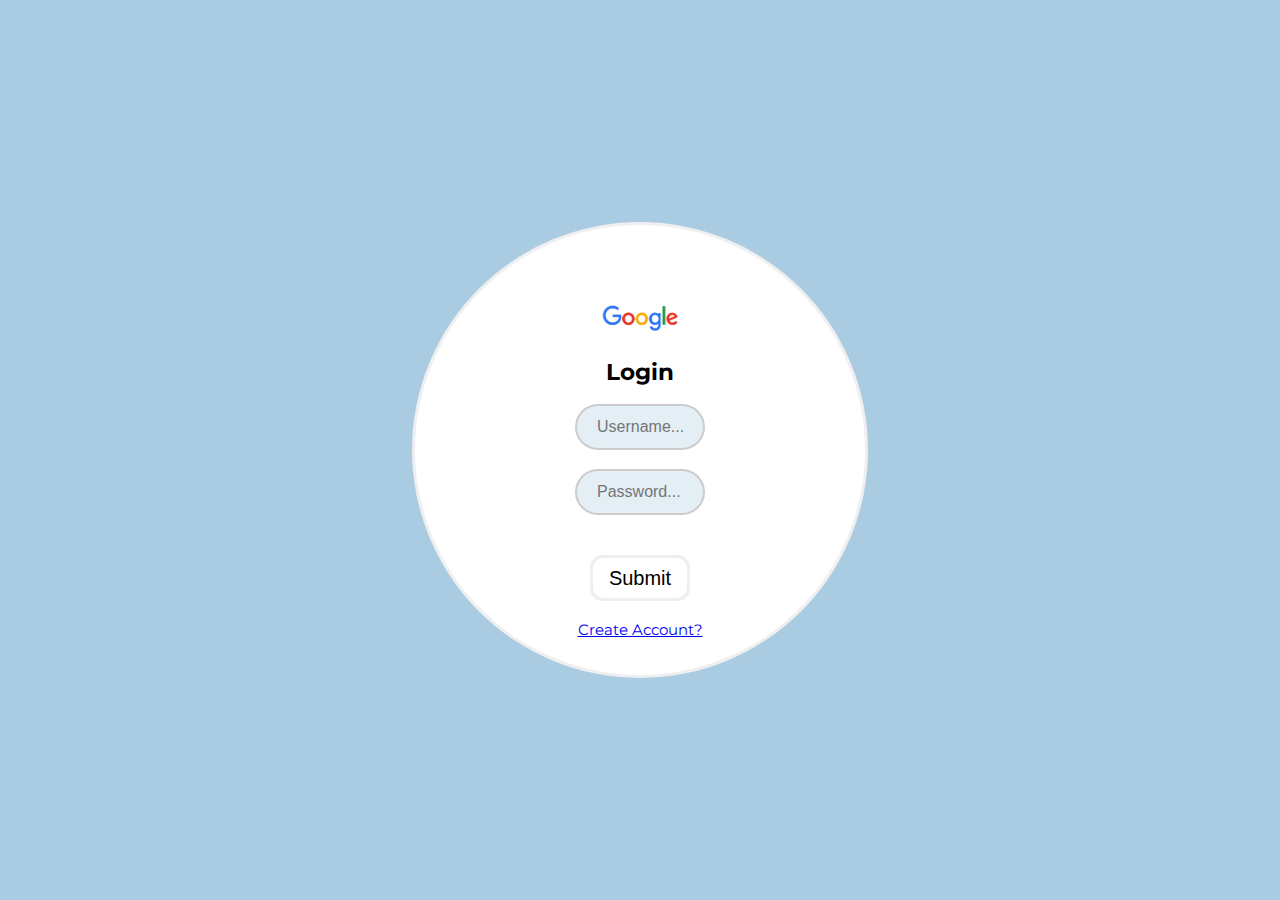
<file: index.html>
<!DOCTYPE html>
<html lang="en">
<head>
    <meta charset="UTF-8">
    <meta name="viewport" content="width=device-width, initial-scale=1.0">
    <meta http-equiv="X-UA-Compatible" content="ie=edge">
    <title>Login</title>
    <link rel="stylesheet" href="css/login.css">
    <link href="https://fonts.googleapis.com/css?family=Montserrat&display=swap" rel="stylesheet">
    <link rel="stylesheet" href="asset/font-awesome-4.7.0/css/font-awesome.min.css">
    <link rel="icon" type="image/png" href="asset/classroom.png">
</head>
<body>
    <div class="login">
        <img src="asset/google.png" alt="">
        <h2>Login</h2>
        <div>
            <form>
                <input type="text" id="username" class="form1" placeholder="Username..."><br><br>
                <input type="password" id="password" class="form1" placeholder="Password...">
            </form> 
        </div>
        <button class="button" onclick="login()">Submit</button> <br> <br>
        <a href="Templates/registrasi.html">Create Account?</a>
    </div>
    <script
    src="http://code.jquery.com/jquery-3.4.1.min.js"
    integrity="sha256-CSXorXvZcTkaix6Yvo6HppcZGetbYMGWSFlBw8HfCJo="
    crossorigin="anonymous"></script>
    <script src="js/kelasroom.js"></script>
</body>
</html>
</file>
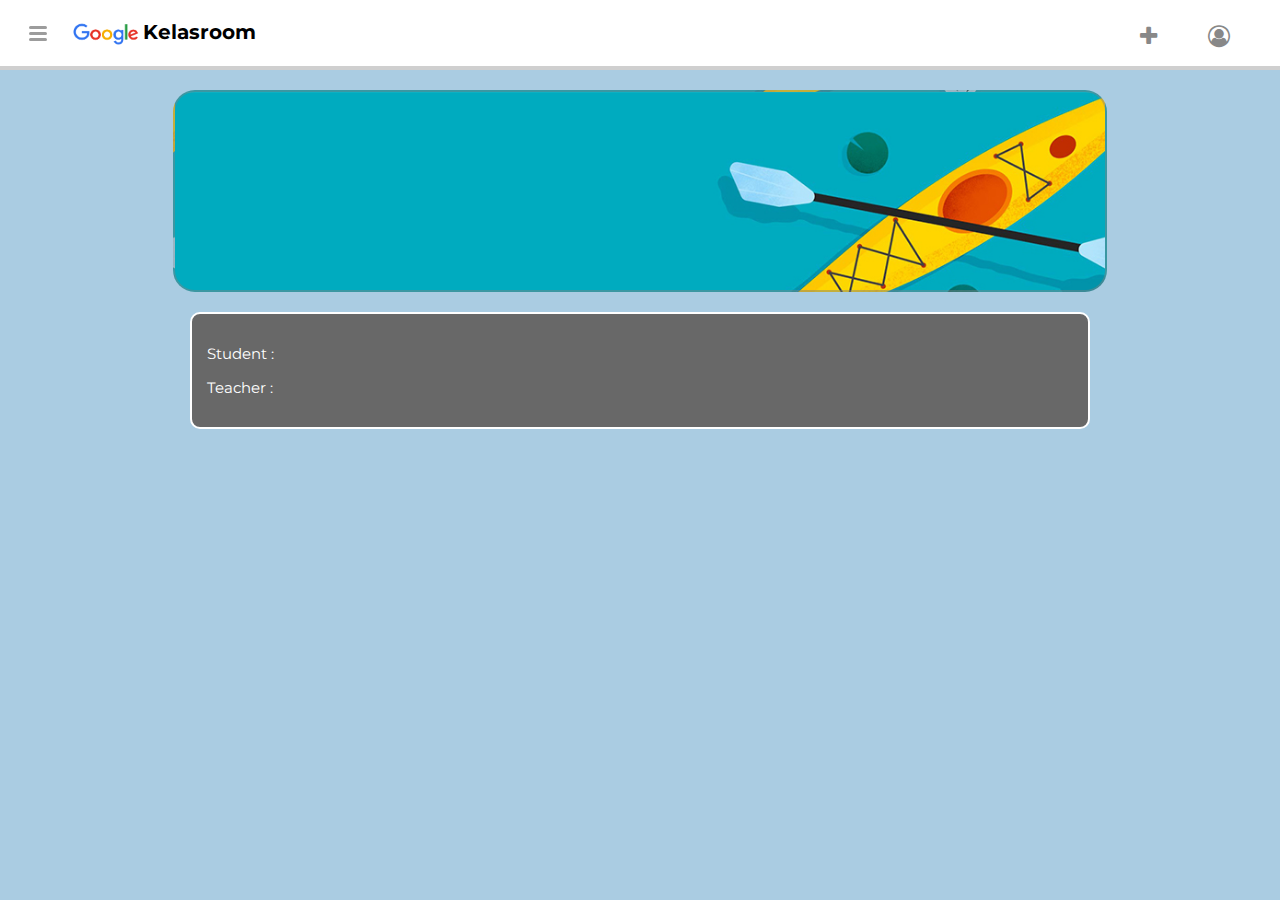
<file: Templates/kelas.html>
<!DOCTYPE html>
<html lang="en">
<head>
    <meta charset="UTF-8">
    <meta name="viewport" content="width=device-width, initial-scale=1.0">
    <meta http-equiv="X-UA-Compatible" content="ie=edge">
    <link rel="stylesheet" href="../css/kelas.css">
    <link href="https://fonts.googleapis.com/css?family=Montserrat&display=swap" rel="stylesheet">
    <link rel="stylesheet" href="../asset/font-awesome-4.7.0/css/font-awesome.min.css">
    <link rel="icon" type="image/png" href="../asset/classroom.png">
    <title>Kelasroom</title>
</head>
<body>
    <div class="topbar">
        <div> 
            <button onclick="side_open()">
                <div></div>
                <div></div>
                <div></div>
            </button>
            <div id="google1"><img src="../asset/google.png" alt="" width="69px" height="28px"></div> 
            <div id="google2"><img src="../asset/google2.png" alt="" width="18px" height="18px"></div> 
            <div id="google3"> <b>Kelasroom</b> </div> 
        </div>
        <div>
            <i onclick="delClass()" style="display: none" id="tampil2" class="fa fa-times" aria-hidden="true" title="Delete Class"></i>
            <i onclick="joinClass()" class="fa fa-plus" aria-hidden="true" title="Join Class"></i>
            <i onclick="outClass()" class="fa fa-user-circle-o" aria-hidden="true" title="Out Class"></i>
        </div>
    </div>
    <div class="sidebar" id="mysidebar">
        <div onclick="home()"><b>Home</b></div><br>
        <div onclick="myProfile()"><b>My Profile</b></div><br>
        <div onclick="logout()"><b>Logout</b></div>
    </div>
    <div class="content" onclick="side_close()">
        <div><h1 class="head"></h1></div>
        <div>
            <div>
                <p class="student">Student : &nbsp;</p>
                <p class="teacher">Teacher : &nbsp;</p>
            </div>
            <div style="display: none" id="tampil">
                <textarea class="answer" id="question"></textarea><br>
                <button onclick="addclasswork()">Add Classwork</button>
            </div>
        </div>
    </div>
    <script>
        function side_open() {
            document.getElementById("mysidebar").style.width = "250px";
        }
        
        function side_close() {
            document.getElementById("mysidebar").style.width = "0px";
        }
    </script>
    <script
    src="http://code.jquery.com/jquery-3.4.1.min.js"
    integrity="sha256-CSXorXvZcTkaix6Yvo6HppcZGetbYMGWSFlBw8HfCJo="
    crossorigin="anonymous"></script>
    <script src="../js/kelas.js"></script>

</body>
</html>
</file>
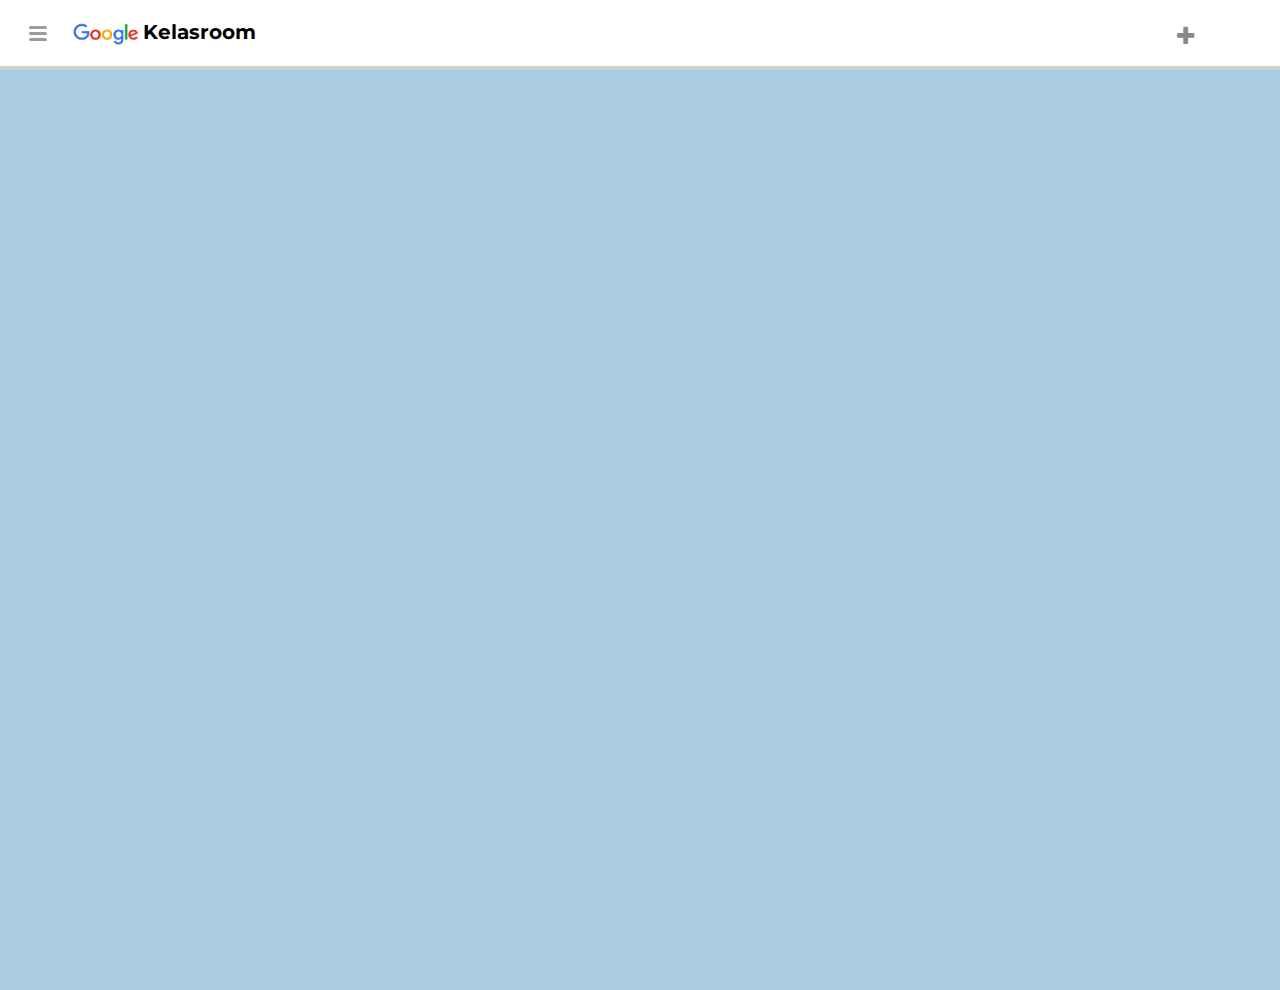
<file: Templates/kelasroom.html>
<!DOCTYPE html>
<html lang="en">
<head>
    <meta charset="UTF-8">
    <meta name="viewport" content="width=device-width, initial-scale=1.0">
    <meta http-equiv="X-UA-Compatible" content="ie=edge">
    <link rel="stylesheet" href="../css/kelasroom.css">
    <link href="https://fonts.googleapis.com/css?family=Montserrat&display=swap" rel="stylesheet">
    <link href="https://fonts.googleapis.com/css?family=Dancing+Script&display=swap" rel="stylesheet">
    <link rel="stylesheet" href="../asset/font-awesome-4.7.0/css/font-awesome.min.css">
    <link rel="icon" type="image/png" href="../asset/classroom.png">
    <title>Kelasroom</title>
</head>
<body>
    <div class="topbar">
        <div> 
            <button onclick="side_open()">
                <div></div>
                <div></div>
                <div></div>
            </button>
            <div><img src="../asset/google.png" alt="" width="69px" height="28px"></div> 
            <div> <b>Kelasroom</b> </div> 
        </div>
        <div>
            <!-- <i class="fa fa-times" aria-hidden="true"></i> -->
            <i onclick="createclass()" class="fa fa-plus" aria-hidden="true" title="Create Class"></i>
            <!-- <i class="fa fa-user-circle-o" aria-hidden="true"></i> -->
        </div>
    </div>
    <div class="sidebar" id="mysidebar">
        <div onclick="home()"><b>Home</b></div><br>
        <div onclick="myProfile()"><b>My Profile</b></div><br>
        <div onclick="logout()"><b>Logout</b></div>
    </div>
    <div class="content" onclick="side_close()"></div>
    <script>
        function side_open() {
            document.getElementById("mysidebar").style.width = "250px";
        }
        
        function side_close() {
            document.getElementById("mysidebar").style.width = "0px";
        }
    </script>
    <script
    src="http://code.jquery.com/jquery-3.4.1.min.js"
    integrity="sha256-CSXorXvZcTkaix6Yvo6HppcZGetbYMGWSFlBw8HfCJo="
    crossorigin="anonymous"></script>
    <script src="../js/kelasroom.js"></script>
</body>
</html>
</file>
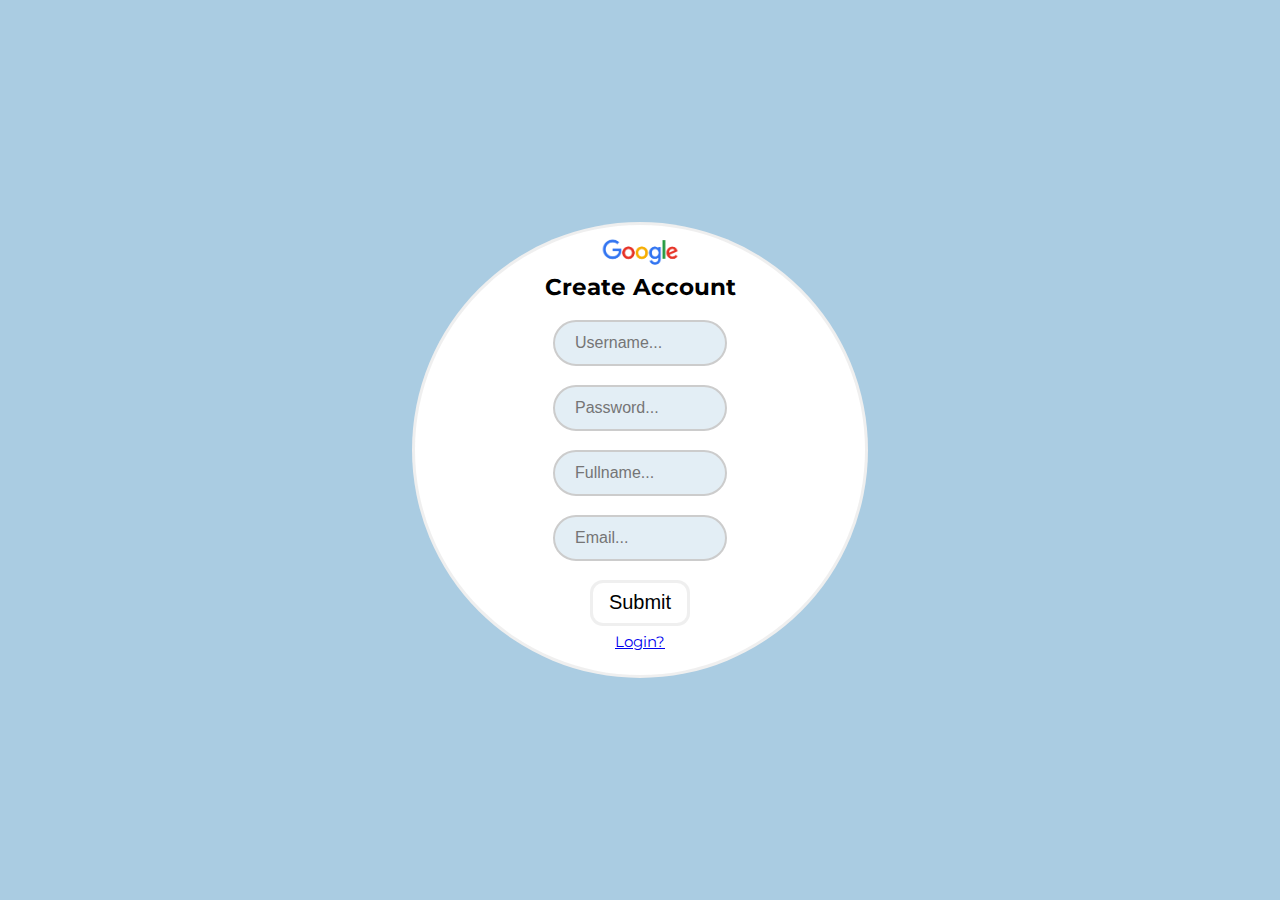
<file: Templates/registrasi.html>
<!DOCTYPE html>
<html lang="en">
<head>
    <meta charset="UTF-8">
    <meta name="viewport" content="width=device-width, initial-scale=1.0">
    <meta http-equiv="X-UA-Compatible" content="ie=edge">
    <title>Register</title>
    <link rel="stylesheet" href="../css/register.css">
    <link href="https://fonts.googleapis.com/css?family=Montserrat&display=swap" rel="stylesheet">
    <link rel="stylesheet" href="../asset/font-awesome-4.7.0/css/font-awesome.min.css">
    <link rel="icon" type="image/png" href="../asset/classroom.png">
</head>
<body>
    <div class="login">
        <img src="../asset/google.png" alt="">
        <h2>Create Account</h2>
        <div>
            <form>
                <input type="text" id="username" class="form1" placeholder="Username..."><br><br>
                <input type="password" id="password" class="form1" placeholder="Password..."><br><br>
                <input type="text" id="fullname" class="form1" placeholder="Fullname..."><br><br>
                <input type="text" id="email" class="form1" placeholder="Email..."><br><br>
            </form> 
        </div>
        <button class="button" onclick="daftar()">Submit</button> <br><br>
        <a href="../index.html">Login?</a>
    </div>
    <script
    src="http://code.jquery.com/jquery-3.4.1.min.js"
    integrity="sha256-CSXorXvZcTkaix6Yvo6HppcZGetbYMGWSFlBw8HfCJo="
    crossorigin="anonymous"></script>
    <script src="../js/registrasi.js"></script>
</body>
</html>
</file>
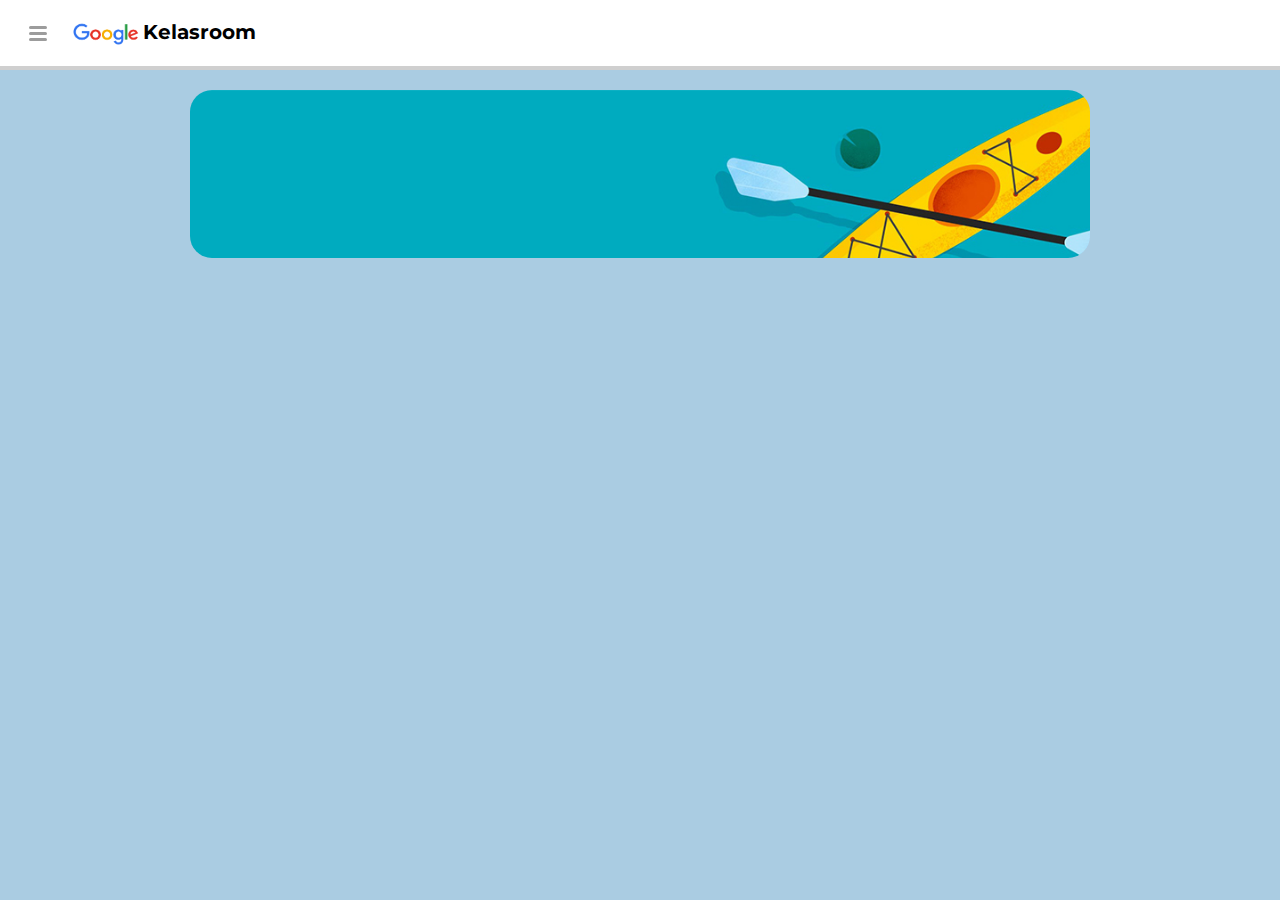
<file: Templates/user.html>
<!DOCTYPE html>
<html lang="en">
<head>
    <meta charset="UTF-8">
    <meta name="viewport" content="width=device-width, initial-scale=1.0">
    <meta http-equiv="X-UA-Compatible" content="ie=edge">
    <link rel="stylesheet" href="../css/user.css">
    <link href="https://fonts.googleapis.com/css?family=Montserrat&display=swap" rel="stylesheet">
    <link rel="stylesheet" href="../asset/font-awesome-4.7.0/css/font-awesome.min.css">
    <link rel="icon" type="image/png" href="../asset/classroom.png">
    <title>Kelasroom</title>
</head>
<body>
    <div class="topbar">
        <div> 
            <button onclick="side_open()">
                <div></div>
                <div></div>
                <div></div>
            </button>
            <div><img src="../asset/google.png" alt="" width="69px" height="28px"></div> 
            <div> <b>Kelasroom</b> </div> 
        </div>
        <div>
        </div>
    </div>
    <div class="sidebar" id="mysidebar">
        <div onclick="home()"><b>Home</b></div><br>
        <div onclick="myProfile()"><b>My Profile</b></div><br>
        <div onclick="logout()"><b>Logout</b></div>
    </div>
    <div class="content" onclick="side_close()">
        <div><h1 class="head"></h1></div>
        <div class="class"></div>
    </div>

    <script>
        function side_open() {
            document.getElementById("mysidebar").style.width = "250px";
        }
        
        function side_close() {
            document.getElementById("mysidebar").style.width = "0px";
        }
    </script>
    <script
    src="http://code.jquery.com/jquery-3.4.1.min.js"
    integrity="sha256-CSXorXvZcTkaix6Yvo6HppcZGetbYMGWSFlBw8HfCJo="
    crossorigin="anonymous"></script>
    <script src="../js/user.js"></script>
</body>
</html>
</file>
<file: css/login.css>
body{
    background-color: #AACCE2;
    min-height: 100vh;
    font-family: 'Montserrat', sans-serif;
    margin: 0px;
    font-size: 15px;
    display: flex;
    justify-content: center;
    align-items: center;
  }

.login{
    background-color: white;
    width: 450px;
    height: 450px;
    border-radius: 240px;
    border: 3px solid #9c9c9c29;
    text-align: center;
  }
.login img{
    width: 80px;
    height: 34px;
    margin-top: 76px;
  }

.form1{
    width: 130px;
    box-sizing: border-box;
    border: 2px solid #ccc;
    border-radius: 24px;
    font-size: 16px;
    background-color: #aacce254;
    padding: 12px 20px 12px 20px;
    -webkit-transition: width 0.4s ease-in-out;
    transition: width 0.4s ease-in-out;
  }
.form1:focus {
    width: 80%;
    background-color: white; 
  }
.button{
    margin-top: 40px;
    width: 100px;
    height: 46px;
    border-radius: 13px;
    background-color: white;
    font-size: 20px;
    border: 3px solid #9c9c9c29;
  }
.button:hover{
    background-color: #5372ff;
    color: white;
  }
</file>
<file: css/kelas.css>
body{
    /* background-image: radial-gradient(circle, #b2bc6f, #a4cd7e, #8edf95, #6defb4, #28ffda); */
    background-color: #AACCE2;
    min-height: 100vh;
    font-family: 'Montserrat', sans-serif;
    margin: 0px;
    font-size: 15px;
  }
/* top bar */
.topbar {
    height: 100%;
    display: flex;
    justify-content: space-between;
    border-bottom: 4px solid #80808061;
    background-color: white;
  }
/* Menu Button google kelasroom */
.topbar > div:first-child{
    margin-left: 20px;
    width: 300px;
    color: black;
    display: flex;
  }  
.topbar div:first-child button:first-child > div{ 
    width: 18px;
    height: 3px;
    background-color: #9C9C9C;
    margin: 3px;
    border-radius: 5px;
    margin-left: 9px;
  }
.topbar div:first-child button:first-child:hover{
    background-color:#9c9c9c2e;
  }
.topbar div:first-child button:first-child{
    margin-top: 15px;
    margin-bottom: 15px;
    padding: 0;
    background-color: transparent;
    border-radius: 50px;
    width: 36px;
    height: 36px;
    border: none;
  }
.topbar div:first-child #google1{
    margin-left: 15px;
    margin-top: 20px;
  }
.topbar div:first-child #google2{
    margin-left: 3px;
    line-height: 66px;
    font-size: 20px;
    display: none;
  }
.topbar div:first-child #google3{
    margin-left: 3px;
    line-height: 65px;
    font-size: 20px;
  }
@media only screen and (max-width: 400px) {
    .topbar div:first-child #google1{
      display: none;
    }
    .topbar div:first-child #google2{
      display: block;
    }
}
/* ---------------------------------------------- */
/* Menu di Kanan */
.topbar > div:nth-child(2){
    margin-top: 25px;
    margin-left: 0px;
    height: 100%;
    width: 190px;
    border-radius: 10px;
    color: black;
    display: flex;
    justify-content: space-evenly;
    font-size: 22px;
  }
.topbar div:nth-child(2) i{
    color: #888888;
  }
.topbar div:nth-child(2) i:hover{
    color: black;
  }
/* ----------------------------------------------- */
.sidebar {
    background-color: #aacce2;
    padding: 10px;
    height: 100vh;
    width: 0px;
    margin-left: -128px;
    position: fixed;
    top: 0;
    box-shadow: 2px 2px 2px 2px #888888;
    transition: .5s;
  }
.sidebar div{
    background-color: #ffffff;
    padding: 14px 14px;
    color: black;
    display: flex;
    justify-content: flex-end;
    border-radius: 30px;
    text-decoration: none;
    font-size: 14px;
    margin-bottom: -7px;
    transition: all 750ms;
  }
.sidebar div:hover{
    background-color: #9c9c9c;
  }

/* ----------------------------------------------  */
.content {
    padding: 10px;
    display: flex;
    flex-wrap: wrap;
    justify-content: center;
  }
.content > div:first-child{
    background-image: url(../asset/kayaking.jpg);
    background-size: 100%;
    width: 900px;
    height: 168px;
    border-radius: 22px;
    font-size: 18px;
    margin: 10px;
  }
.content div:first-child h1{
    margin: 20px;
  }
.content div:nth-child(2){
    height: 100%;
    border: 2px solid #ffffff;
    padding: 15px;
    border-radius: 10px;
    margin: 10px;
    background-color: #686868;
    color: white;
  }
.answer{
    width: 99%;
    height: 88px;
  }
.content > div{
    width: 866px;
    height: 100%;
    border: 2px solid #80808075;
    padding: 15px;
    border-radius: 10px;
    margin: 10px;
    background-color: white;
  }
.answerDesain{
    height: 100%;
    border: 2px solid #ffffff;
    padding: 15px;
    border-radius: 10px;
    margin: 10px;
    background-color: #686868;
    color: white;
  }
</file>
<file: css/kelasroom.css>
body{
    /* background-image: radial-gradient(circle, #b2bc6f, #a4cd7e, #8edf95, #6defb4, #28ffda); */
    background-color: #AACCE2;
    min-height: 100vh;
    font-family: 'Montserrat', sans-serif;
    margin: 0px;
    font-size: 15px;
  }
/* top bar */
.topbar {
    height: 100%;
    display: flex;
    justify-content: space-between;
    border-bottom: 4px solid #80808061;
    background-color: white;
  }
/* Menu Button google kelasroom */
.topbar > div:first-child{
    margin-left: 20px;
    width: 300px;
    color: black;
    display: flex;
  }  
.topbar div:first-child button:first-child > div{ 
    width: 18px;
    height: 3px;
    background-color: #9C9C9C;
    margin: 3px;
    border-radius: 5px;
    margin-left: 9px;
  }
.topbar div:first-child button:first-child:hover{
    background-color:#9c9c9c2e;
  }
.topbar div:first-child button:first-child{
    margin-top: 15px;
    margin-bottom: 15px;
    padding: 0;
    background-color: transparent;
    border-radius: 50px;
    width: 36px;
    height: 36px;
    border: none;
  }
.topbar div:first-child div:nth-child(2){
    margin-left: 15px;
    margin-top: 20px;
  }
.topbar div:first-child div:nth-child(3){
    margin-left: 3px;
    line-height: 65px;
    font-size: 20px;
  }
/* ---------------------------------------------- */
/* Menu di Kanan */
.topbar > div:nth-child(2){
    margin-top: 25px;
    height: 100%;
    width: 190px;
    border-radius: 10px;
    color: black;
    display: flex;
    justify-content: space-evenly;
    font-size: 22px;
  }
.topbar div:nth-child(2) i{
    color: #888888;
  }
.topbar div:nth-child(2) i:hover{
    color: black;
  }
/* ----------------------------------------------- */
.sidebar {
    background-color: #aacce2;
    padding: 10px;
    height: 100vh;
    width: 0px;
    margin-left: -128px;
    position: fixed;
    top: 0;
    box-shadow: 2px 2px 2px 2px #888888;
    transition: .5s;
  }
.sidebar div{
    background-color: #ffffff;
    padding: 14px 14px;
    color: black;
    display: flex;
    justify-content: flex-end;
    border-radius: 30px;
    text-decoration: none;
    font-size: 14px;
    margin-bottom: -7px;
    transition: all 750ms;
  }
.sidebar div:hover{
    background-color: #9c9c9c;
  }
/* ----------------------------------------------  */
.content {
    padding: 10px;
    display: flex;
    flex-wrap: wrap;
    height: 100vh;
  }

.content > div{
    background-color: white;
    margin: 10px;
    height: 250px;
    width: 275px;
    border-radius: 10px;
    border: 1px solid #9c9c9c;
    display: flex;
    flex-wrap: wrap;
    box-shadow: 2px 2px 2px 2px #9c9c9c;
  }
.content div div:first-child{
    background-image: url(../asset/kayaking.jpg);
    background-size: 120%;
    /* border-radius: 10px; */
    height: 119px;
    width: 275px;
    display: flex;
    justify-content: left;
    box-shadow: 2px 8px 2px 2px #9c9c9c;
  }
.content div div:first-child a{
    margin-left: 13px;
    margin-top: 13px;
    /* margin-right: 25px; */
    /* line-height: 70px; */
    font-size: 24px;
    text-decoration: none;
    color: white;
  }
.content div div:first-child img{
    margin-top: 50px;
    margin-bottom: -50px;
    margin-left: -24px;
    margin-right: -21px;
    border: 1px solid #9fa8ad;
    border-radius: 50px;
}


.content div div:nth-child(2){
    height: 40px;
    margin-top: 16px;
    /* padding: 30px; */
    width: 275px;
    border-bottom: 4px solid #80808021;
    border-top: 4px solid #80808021;
    text-align: center;
    line-height: 35px;
    font-family: 'Dancing Script', cursive;
    font-size: 40px;
    color: lightgrey;
  }
.content div div:nth-child(3){
    height: 60px;
    width: 275px;
    text-align: right;
    line-height: 58px;
    margin-right: 18px;
    font-size: 25px;
  }

@media only screen and (max-width: 700px) {
  .content {
    justify-content: center
  }
}
</file>
<file: css/register.css>
body{
    background-color: #AACCE2;
    min-height: 100vh;
    font-family: 'Montserrat', sans-serif;
    margin: 0px;
    font-size: 15px;
    display: flex;
    justify-content: center;
    align-items: center;
  }

.login{
    background-color: white;
    width: 450px;
    height: 450px;
    border-radius: 240px;
    border: 3px solid #9c9c9c29;
    text-align: center;
  }
.login img{
    width: 80px;
    height: 34px;
    margin-top: 10px;
  }
.login h2{
    margin-top: 0px;
  }

.form1{
    width: 130px;
    border: 2px solid #ccc;
    border-radius: 24px;
    font-size: 16px;
    background-color: #aacce254;
    padding: 12px 20px 12px 20px;
    -webkit-transition: width 0.4s ease-in-out;
    transition: width 0.4s ease-in-out;
  }
.form1:focus {
    width: 70%;
    background-color: white; 
  }
.button{
    width: 100px;
    height: 46px;
    border-radius: 13px;
    background-color: white;
    font-size: 20px;
    border: 3px solid #9c9c9c29;
    margin-bottom: -15px;
  }
.button:hover{
    background-color: #5372ff;
    color: white;
  }
</file>
<file: css/user.css>
body{
    /* background-image: radial-gradient(circle, #b2bc6f, #a4cd7e, #8edf95, #6defb4, #28ffda); */
    background-color: #AACCE2;
    min-height: 100vh;
    font-family: 'Montserrat', sans-serif;
    margin: 0px;
    font-size: 15px;
  }
/* top bar */
.topbar {
    height: 100%;
    display: flex;
    justify-content: space-between;
    border-bottom: 4px solid #80808061;
    background-color: white;
  }
/* Menu Button google kelasroom */
.topbar > div:first-child{
    margin-left: 20px;
    width: 300px;
    color: black;
    display: flex;
  }  
.topbar div:first-child button:first-child > div{ 
    width: 18px;
    height: 3px;
    background-color: #9C9C9C;
    margin: 3px;
    border-radius: 5px;
    margin-left: 9px;
  }
.topbar div:first-child button:first-child:hover{
    background-color:#9c9c9c2e;
  }
.topbar div:first-child button:first-child{
    margin-top: 15px;
    margin-bottom: 15px;
    padding: 0;
    background-color: transparent;
    border-radius: 50px;
    width: 36px;
    height: 36px;
    border: none;
  }
.topbar div:first-child div:nth-child(2){
    margin-left: 15px;
    margin-top: 20px;
  }
.topbar div:first-child div:nth-child(3){
    margin-left: 3px;
    line-height: 65px;
    font-size: 20px;
  }
/* ---------------------------------------------- */

/* ----------------------------------------------- */
.welcome{
    font-size: 50px;
    text-align: center;
    margin: 70px;
  }
/* ----------------------------------------------- */
.sidebar {
    background-color: #aacce2;
    padding: 10px;
    height: 100vh;
    width: 0px;
    margin-left: -128px;
    position: fixed;
    top: 0;
    box-shadow: 2px 2px 2px 2px #888888;
    transition: .5s;
  }
.sidebar div{
    background-color: #ffffff;
    padding: 14px 14px;
    color: black;
    display: flex;
    justify-content: flex-end;
    border-radius: 30px;
    text-decoration: none;
    font-size: 14px;
    margin-bottom: -7px;
    transition: all 750ms;
  }
.sidebar div:hover{
    background-color: #9c9c9c;
  }

/* ----------------------------------------------  */
.content {
    padding: 10px;
    display: flex;
    flex-wrap: wrap;
    justify-content: center;
  }
.content > div:first-child{
    background-image: url(../asset/kayaking.jpg);
    background-size: 100%;
    width: 900px;
    height: 168px;
    border-radius: 22px;
    font-size: 18px;
    margin: 10px;
    line-height: 125px;
    text-align: center;
  }
.content div:first-child h1{
    margin: 20px;
  }
.class{
    width: 866px;
    height: 100%;
    /* border: 2px solid #ffffff; */
    padding: 15px;
    /* border-radius: 10px; */
    /* margin: 10px; */
    /* background-color: #686868; */
    /* color: white; */
    /* text-align: right; */
    display: flex;
    flex-wrap: wrap;
    justify-content: center;
  }
.kotak{
    width: 100px;
    height: 100px;
    margin: 5px;
    text-align: center;
    background-color: #686868;
    border-radius: 10px;
    border: 2px solid white;
    color: white;
  }

.kotak a{
    text-decoration: none;
    color: white;
    /* border: 1px solid white; */
    /* padding: 20px 0px; */
    width: 100px;
    height: 90px;
    margin-top: 10px;
    /* border: 1px solid; */
    display: inline-block;
    /* border-radius: 10px; */
  }

.kotak:hover{
    background-color: #e54f01;
  }

.classwork{
    width: 866px;
    height: 100%;
    border: 2px solid #80808075;
    padding: 15px;
    border-radius: 10px;
    margin: 10px;
    background-color: white;
    display: flex;
  }
.classwork > div{
    width: 100%;
    height: 100%;
    /* border: 2px solid #80808075; */
    padding: 5px;
    border-radius: 10px;
    margin: 1px;
    background-color: white;
  }
.answer{
    width: 99%;
    height: 120px;
  }

@media only screen and (max-width: 650px) {
    .content {
        padding: 10px;
        display: flex;
        flex-wrap: wrap;
        justify-content: center;
    }
    .content > div:first-child {
      background-image: url(../asset/kayaking.jpg);
      background-size: 100%;
      width: 900px;
      height: 168px;
      border-radius: 22px;
      font-size: 18px;
      margin: 10px;
      line-height: 125px;
      text-align: center;
    }
    .content div:first-child h1 {
      margin: 20px;
    }
    .class {
      width: 866px;
      height: 100%;
      /* border: 2px solid #ffffff; */
      padding: 15px;
      /* border-radius: 10px; */
      /* margin: 10px; */
      /* background-color: #686868; */
      /* color: white; */
      /* text-align: right; */
      display: flex;
      flex-wrap: wrap;
      justify-content: center;
    }
    .kotak {
      width: 100px;
      height: 100px;
      margin: 5px;
      text-align: center;
      background-color: #686868;
      border-radius: 10px;
      border: 2px solid white;
      color: white;
    }
    .kotak a {
      text-decoration: none;
      color: white;
      /* border: 1px solid white; */
      /* padding: 20px 0px; */
      width: 100px;
      height: 90px;
      margin-top: 10px;
      /* border: 1px solid; */
      display: inline-block;
      /* border-radius: 10px; */
    }
    .classwork {
      width: 858px;
      border: 2px solid #80808075;
      padding: 15px;
      border-radius: 10px;
      margin: 10px;
      background-color: white;
      display: inline-block;
    }
    .classwork > div {
      width: unset;
      border: unset;
      padding: unset;
      height: unset;
      border-radius: unset;
      margin-bottom: unset;
      background-color: unset;
      margin-left: unset;
      height: unset;
    }
    .answer {
      width: 99%;
      height: 88px;
    }
  }
@media only screen and (max-width: 458px) {
    .content > div:first-child{
      line-height: unset;
    }
  }
</file>
